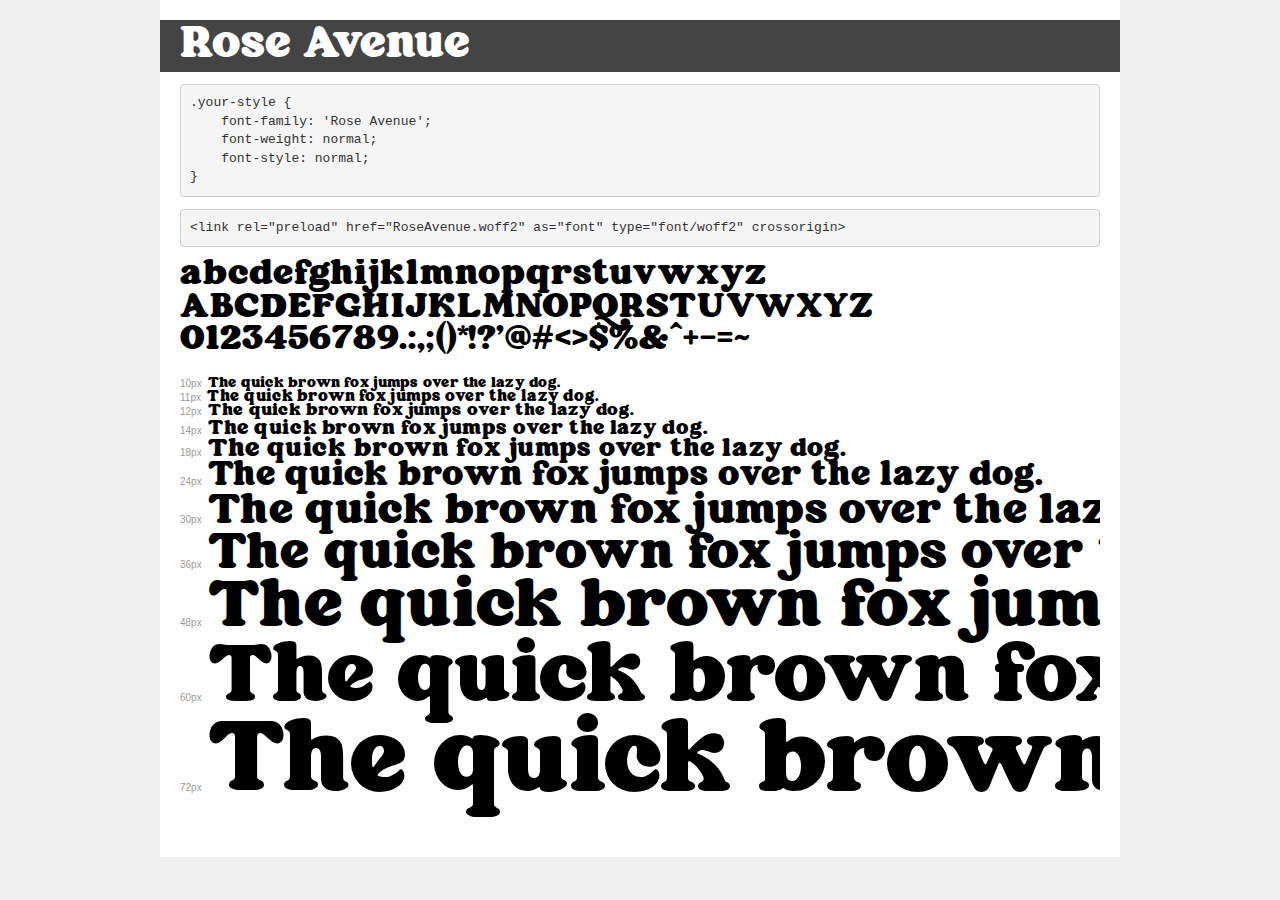
<file: assets/fonts/Rose Avenue Font/Webfont/demo.html>
<!DOCTYPE html>
<html lang="en">
<head>
    <meta charset="utf-8">
    <meta http-equiv="X-UA-Compatible" content="IE=edge">
    <meta name="viewport" content="width=device-width, initial-scale=1">
    <meta name="robots" content="noindex, noarchive">
    <meta name="format-detection" content="telephone=no">
    <title>Transfonter demo</title>
    <link href="stylesheet.css" rel="stylesheet">
    <style>
        /*
        http://meyerweb.com/eric/tools/css/reset/
        v2.0 | 20110126
        License: none (public domain)
        */
        html, body, div, span, applet, object, iframe,
        h1, h2, h3, h4, h5, h6, p, blockquote, pre,
        a, abbr, acronym, address, big, cite, code,
        del, dfn, em, img, ins, kbd, q, s, samp,
        small, strike, strong, sub, sup, tt, var,
        b, u, i, center,
        dl, dt, dd, ol, ul, li,
        fieldset, form, label, legend,
        table, caption, tbody, tfoot, thead, tr, th, td,
        article, aside, canvas, details, embed,
        figure, figcaption, footer, header, hgroup,
        menu, nav, output, ruby, section, summary,
        time, mark, audio, video {
            margin: 0;
            padding: 0;
            border: 0;
            font-size: 100%;
            font: inherit;
            vertical-align: baseline;
        }
        /* HTML5 display-role reset for older browsers */
        article, aside, details, figcaption, figure,
        footer, header, hgroup, menu, nav, section {
            display: block;
        }
        body {
            line-height: 1;
        }
        ol, ul {
            list-style: none;
        }
        blockquote, q {
            quotes: none;
        }
        blockquote:before, blockquote:after,
        q:before, q:after {
            content: '';
            content: none;
        }
        table {
            border-collapse: collapse;
            border-spacing: 0;
        }
        /* demo styles */
        body {
            background: #f0f0f0;
            color: #000;
        }
        .page {
            background: #fff;
            width: 920px;
            margin: 0 auto;
            padding: 20px 20px 0 20px;
            overflow: hidden;
        }
        .font-container {
            overflow-x: auto;
            overflow-y: hidden;
            margin-bottom: 40px;
            line-height: 1.3;
            white-space: nowrap;
            padding-bottom: 5px;
        }
        h1 {
            position: relative;
            background: #444;
            font-size: 32px;
            color: #fff;
            padding: 10px 20px;
            margin: 0 -20px 12px -20px;
        }
        .letters {
            font-size: 25px;
            margin-bottom: 20px;
        }
        .s10:before {
            content: '10px';
        }
        .s11:before {
            content: '11px';
        }
        .s12:before {
            content: '12px';
        }
        .s14:before {
            content: '14px';
        }
        .s18:before {
            content: '18px';
        }
        .s24:before {
            content: '24px';
        }
        .s30:before {
            content: '30px';
        }
        .s36:before {
            content: '36px';
        }
        .s48:before {
            content: '48px';
        }
        .s60:before {
            content: '60px';
        }
        .s72:before {
            content: '72px';
        }
        .s10:before, .s11:before, .s12:before, .s14:before,
        .s18:before, .s24:before, .s30:before, .s36:before,
        .s48:before, .s60:before, .s72:before {
            font-family: Arial, sans-serif;
            font-size: 10px;
            font-weight: normal;
            font-style: normal;
            color: #999;
            padding-right: 6px;
        }
        pre {
            display: block;
            padding: 9px;
            margin: 0 0 12px;
            font-family: Monaco, Menlo, Consolas, "Courier New", monospace;
            font-size: 13px;
            line-height: 1.428571429;
            color: #333;
            font-weight: normal;
            font-style: normal;
            background-color: #f5f5f5;
            border: 1px solid #ccc;
            overflow-x: auto;
            border-radius: 4px;
        }
        /* responsive */
        @media (max-width: 959px) {
            .page {
                width: auto;
                margin: 0;
            }
        }
    </style>
</head>
<body>
<div class="page">
    <div class="demo">
        <h1 style="font-family: 'Rose Avenue'; font-weight: normal; font-style: normal;">Rose Avenue</h1>
        <pre title="Usage">.your-style {
    font-family: 'Rose Avenue';
    font-weight: normal;
    font-style: normal;
}</pre>
        <pre title="Preload (optional)">
&lt;link rel=&quot;preload&quot; href=&quot;RoseAvenue.woff2&quot; as=&quot;font&quot; type=&quot;font/woff2&quot; crossorigin&gt;</pre>
        <div class="font-container" style="font-family: 'Rose Avenue'; font-weight: normal; font-style: normal;">
            <p class="letters">
                abcdefghijklmnopqrstuvwxyz<br>
ABCDEFGHIJKLMNOPQRSTUVWXYZ<br>
                0123456789.:,;()*!?'@#&lt;&gt;$%&^+-=~
            </p>
            <p class="s10" style="font-size: 10px;">The quick brown fox jumps over the lazy dog.</p>
            <p class="s11" style="font-size: 11px;">The quick brown fox jumps over the lazy dog.</p>
            <p class="s12" style="font-size: 12px;">The quick brown fox jumps over the lazy dog.</p>
            <p class="s14" style="font-size: 14px;">The quick brown fox jumps over the lazy dog.</p>
            <p class="s18" style="font-size: 18px;">The quick brown fox jumps over the lazy dog.</p>
            <p class="s24" style="font-size: 24px;">The quick brown fox jumps over the lazy dog.</p>
            <p class="s30" style="font-size: 30px;">The quick brown fox jumps over the lazy dog.</p>
            <p class="s36" style="font-size: 36px;">The quick brown fox jumps over the lazy dog.</p>
            <p class="s48" style="font-size: 48px;">The quick brown fox jumps over the lazy dog.</p>
            <p class="s60" style="font-size: 60px;">The quick brown fox jumps over the lazy dog.</p>
            <p class="s72" style="font-size: 72px;">The quick brown fox jumps over the lazy dog.</p>
        </div>
    </div>

</div>
</body>
</html>
</file>
<file: assets/fonts/Rose Avenue Font/Webfont/stylesheet.css>
@font-face {
    font-family: 'Rose Avenue';
    src: url('RoseAvenue.woff2') format('woff2'),
        url('RoseAvenue.woff') format('woff');
    font-weight: normal;
    font-style: normal;
    font-display: swap;
}
</file>
